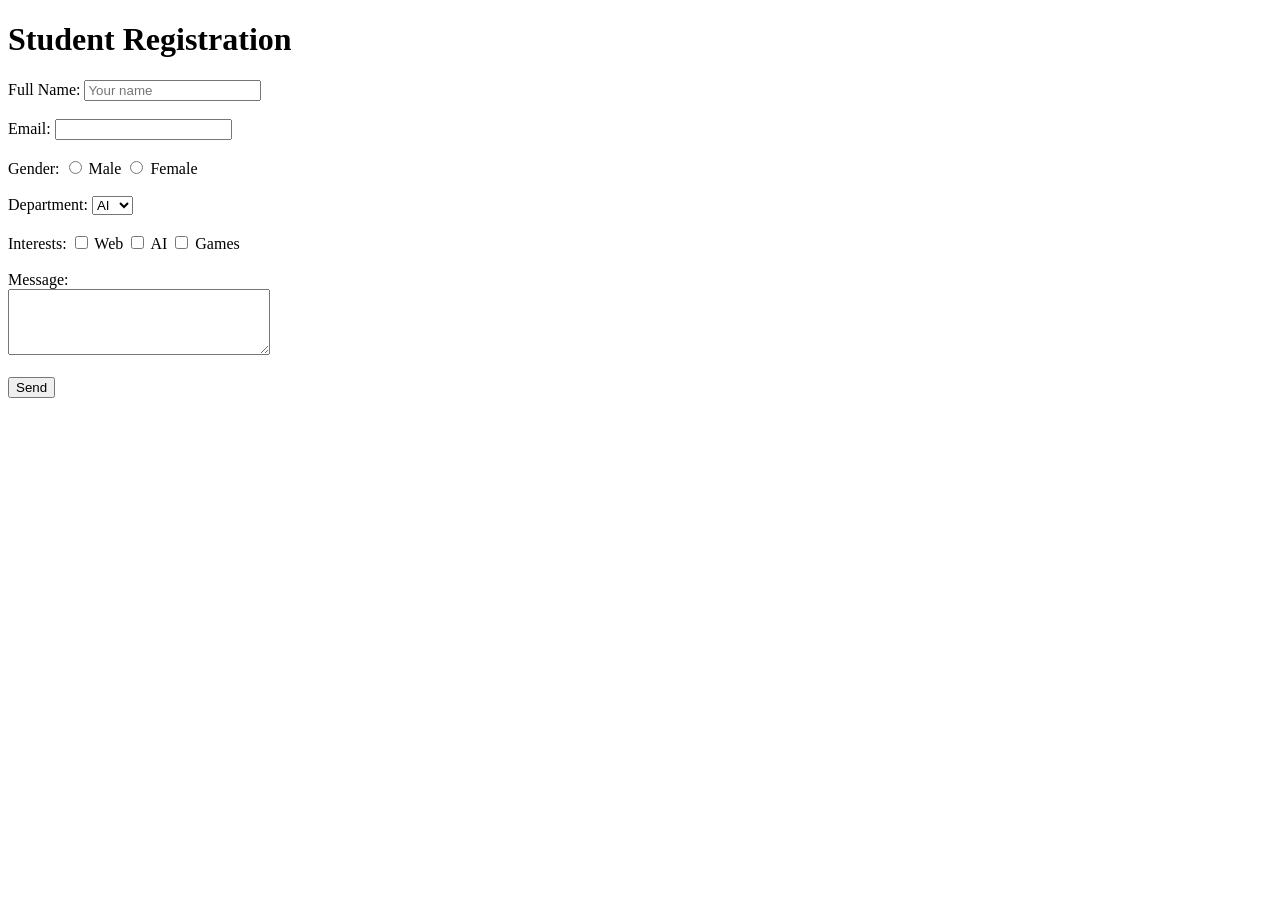
<file: form.html>
<!DOCTYPE html>
<html lang="en">
<head>
    <meta charset="UTF-8">
    <meta name="viewport" content="width=device-width, initial-scale=1.0">
    <title>Document</title>
</head>
<body>
    <h1>Student Registration</h1>
<form action="thanks.html" method="get">
<label for="fn">Full Name:</label>
<input type="text" id="fn" name="fullname"
placeholder="Your name" required><br><br>
<label for="em">Email:</label>
<input type="email" id="em" name="email" required><br><br>
Gender:
<input type="radio" name="gender" value="Male"> Male
<input type="radio" name="gender" value="Female"> Female<br><br>
<label for="dp">Department:</label>
<select id="dp" name="dept">
<option>AI</option>
<option>CS</option>
<option>SE</option>
</select><br><br>
Interests:
<input type="checkbox" name="interest" value="Web"> Web
<input type="checkbox" name="interest" value="AI"> AI
<input type="checkbox" name="interest" value="Games"> Games<br><br>
Message:<br>
<textarea name="msg" rows="4" cols="30"></textarea><br><br> 
<input type="submit" value="Send">
<a href="thanks.html"></a>
</form>
</body>
</html>
</file>
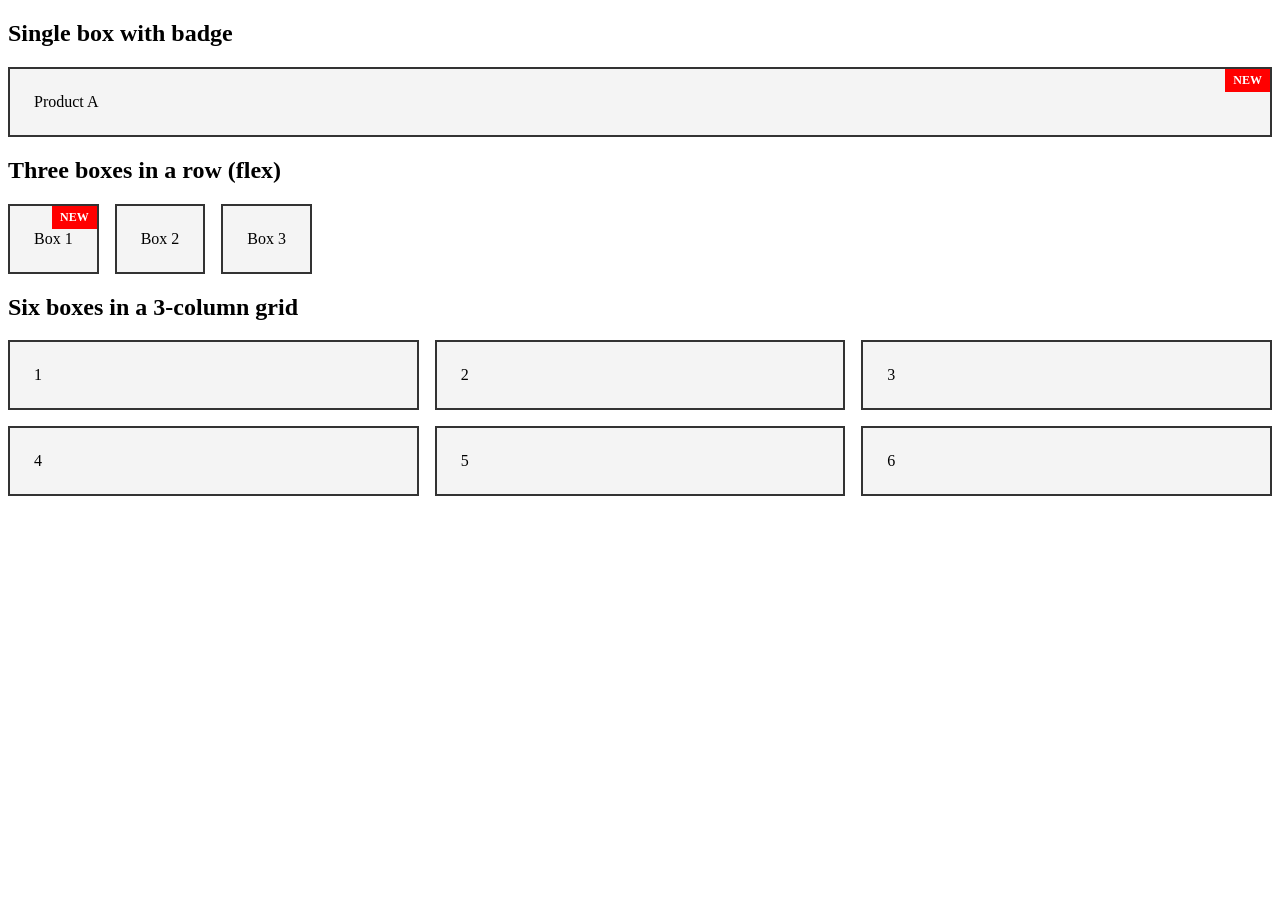
<file: layout.html>
<!DOCTYPE html>
<html>
<head>
  <title>Layout Practice</title>
  <link rel="stylesheet" href="style.css">
</head>
<body>

  <h2>Single box with badge</h2>
  <div class="box">
    Product A
    <span class="badge">NEW</span>
  </div>

  <h2>Three boxes in a row (flex)</h2>
  <div class="row">
    <div class="box">Box 1<span class="badge">NEW</span></div>
    <div class="box">Box 2</div>
    <div class="box">Box 3</div>
  </div>

  <h2>Six boxes in a 3-column grid</h2>
  <div class="grid">
    <div class="box">1</div>
    <div class="box">2</div>
    <div class="box">3</div>
    <div class="box">4</div>
    <div class="box">5</div>
    <div class="box">6</div>
  </div>

</body>
</html>
</file>
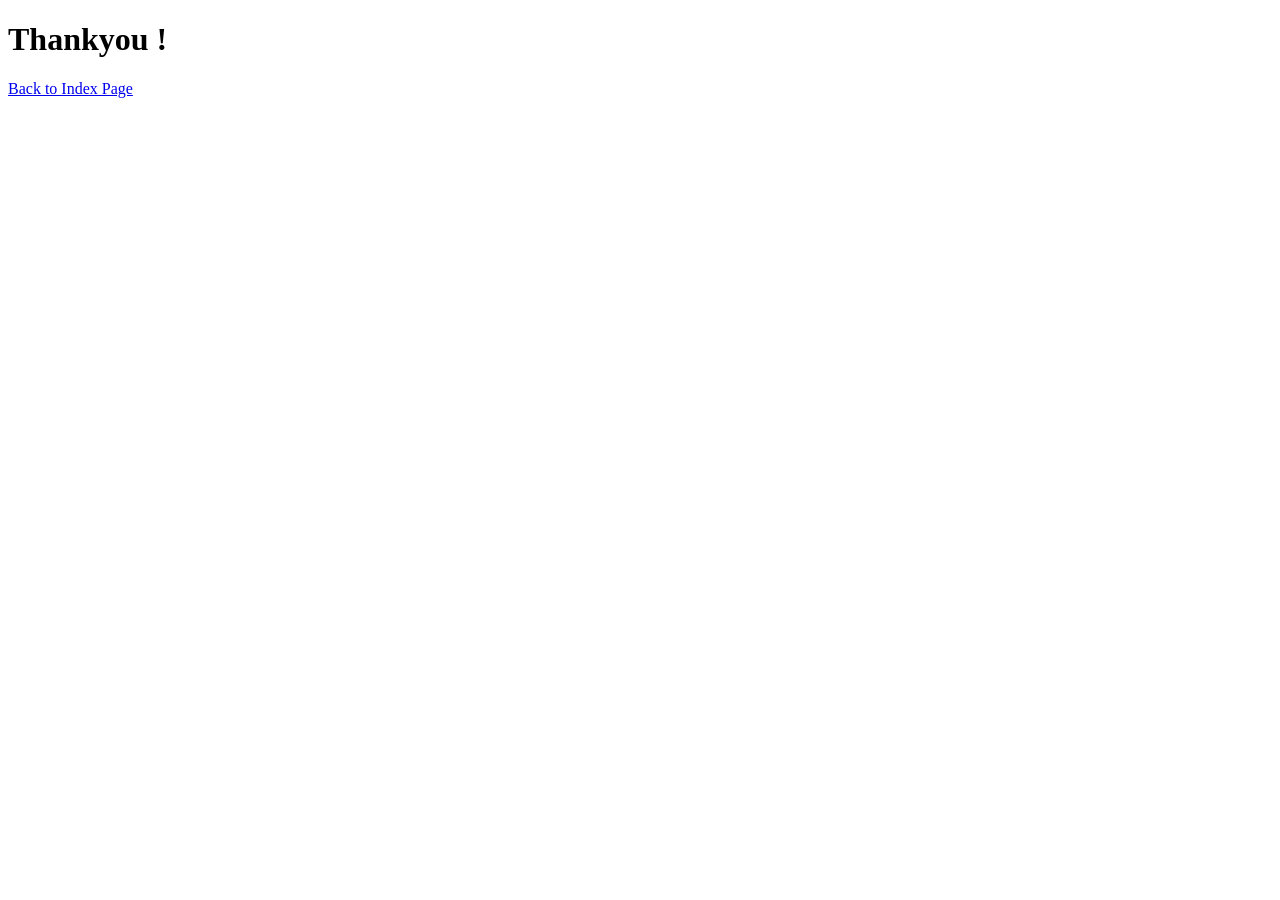
<file: thanks.html>
<!DOCTYPE html>
<html lang="en">
<head>
    <meta charset="UTF-8">
    <meta name="viewport" content="width=device-width, initial-scale=1.0">
    <title>Thanks</title>
</head>
<body>
    <h1>Thankyou !</h1>
    <a href="index.html">Back to Index Page</a>
</body>
</html>
</file>
<file: style.css>
p {
    color: blue;
}
#title {
  color: darkgreen;
  font-size: 28px;
}

.card {
  border: 2px solid #333;
  padding: 16px;
  width: 300px;
}
.hero {
  background-image: url("me.jpg.jpg");
  background-size: cover;
  background-position: center;
  height: 250px;
  color: white;
  display: flex;
  align-items: center;
  justify-content: center;
}

.profile-pic {
  width: 150px;
  height: 150px;
  border-radius: 50%;
  object-fit: cover;
}

p {
  font-family: Arial;
  font-size: 18px;
}
.box {
  position: relative;
  border: 2px solid #333;
  padding: 24px;
  background: #f4f4f4;
}

.badge {
  position: absolute;
  top: 0;
  right: 0;
  background: red;
  color: white;
  font-size: 12px;
  font-weight: bold;
  padding: 4px 8px;
}

.row {
  display: flex;
  gap: 16px;
}

.grid {
  display: grid;
  grid-template-columns: repeat(3, 1fr);
  gap: 16px;
}
</file>
